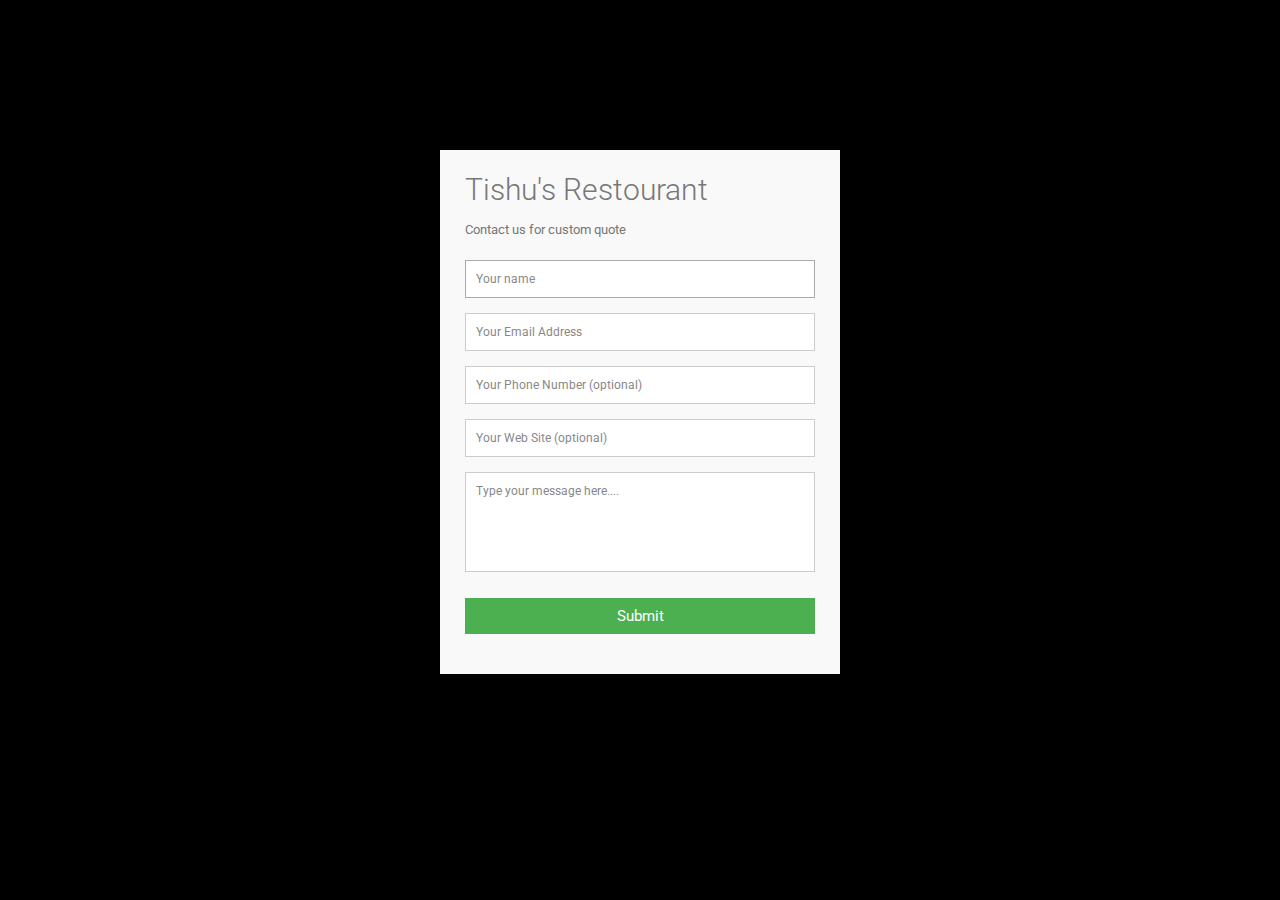
<file: Frontend design-resturant/contact.html>
<!DOCTYPE html>
<html>
  <head>
    <title>Contact Us</title>
    <style>
      @import url(https://fonts.googleapis.com/css?family=Roboto:400,300,600,400italic);
* {
  margin: 0;
  padding: 0;
  box-sizing: border-box;
  -webkit-box-sizing: border-box;
  -moz-box-sizing: border-box;
  -webkit-font-smoothing: antialiased;
  -moz-font-smoothing: antialiased;
  -o-font-smoothing: antialiased;
  font-smoothing: antialiased;
  text-rendering: optimizeLegibility;
}

body {
  font-family: "Roboto", Helvetica, Arial, sans-serif;
  font-weight: 100;
  font-size: 12px;
  line-height: 30px;
  color: #777;
  background: black;
}

.container {
  max-width: 400px;
  width: 100%;
  margin: 0 auto;
  position: relative;
}

#contact input[type="text"],
#contact input[type="email"],
#contact input[type="tel"],
#contact input[type="url"],
#contact textarea,
#contact button[type="submit"] {
  font: 400 12px/16px "Roboto", Helvetica, Arial, sans-serif;
}

#contact {
  background: #F9F9F9;
  padding: 25px;
  margin: 150px 0;
  box-shadow: 0 0 20px 0 rgba(0, 0, 0, 0.2), 0 5px 5px 0 rgba(0, 0, 0, 0.24);
}

#contact h3 {
  display: block;
  font-size: 30px;
  font-weight: 300;
  margin-bottom: 10px;
}

#contact h4 {
  margin: 5px 0 15px;
  display: block;
  font-size: 13px;
  font-weight: 400;
}

fieldset {
  border: medium none !important;
  margin: 0 0 10px;
  min-width: 100%;
  padding: 0;
  width: 100%;
}

#contact input[type="text"],
#contact input[type="email"],
#contact input[type="tel"],
#contact input[type="url"],
#contact textarea {
  width: 100%;
  border: 1px solid #ccc;
  background: #FFF;
  margin: 0 0 5px;
  padding: 10px;
}

#contact input[type="text"]:hover,
#contact input[type="email"]:hover,
#contact input[type="tel"]:hover,
#contact input[type="url"]:hover,
#contact textarea:hover {
  -webkit-transition: border-color 0.3s ease-in-out;
  -moz-transition: border-color 0.3s ease-in-out;
  transition: border-color 0.3s ease-in-out;
  border: 1px solid #aaa;
}

#contact textarea {
  height: 100px;
  max-width: 100%;
  resize: none;
}

#contact button[type="submit"] {
  cursor: pointer;
  width: 100%;
  border: none;
  background: #4CAF50;
  color: #FFF;
  margin: 0 0 5px;
  padding: 10px;
  font-size: 15px;
}

#contact button[type="submit"]:hover {
  background: #43A047;
  -webkit-transition: background 0.3s ease-in-out;
  -moz-transition: background 0.3s ease-in-out;
  transition: background-color 0.3s ease-in-out;
}

#contact button[type="submit"]:active {
  box-shadow: inset 0 1px 3px rgba(0, 0, 0, 0.5);
}

.copyright {
  text-align: center;
}

#contact input:focus,
#contact textarea:focus {
  outline: 0;
  border: 1px solid #aaa;
}

::-webkit-input-placeholder {
  color: #888;
}

:-moz-placeholder {
  color: #888;
}

::-moz-placeholder {
  color: #888;
}

:-ms-input-placeholder {
  color: #888;
}
    </style>
    <body>
      <div class="container">  
  <form id="contact" action="" method="post">
    <h3>Tishu's Restourant</h3>
    <h4>Contact us for custom quote</h4>
    <fieldset>
      <input placeholder="Your name" type="text" tabindex="1" required autofocus>
    </fieldset>
    <fieldset>
      <input placeholder="Your Email Address" type="email" tabindex="2" required>
    </fieldset>
    <fieldset>
      <input placeholder="Your Phone Number (optional)" type="tel" tabindex="3" required>
    </fieldset>
    <fieldset>
      <input placeholder="Your Web Site (optional)" type="url" tabindex="4" required>
    </fieldset>
    <fieldset>
      <textarea placeholder="Type your message here...." tabindex="5" required></textarea>
    </fieldset>
    <fieldset>
      <button name="submit" type="submit" id="contact-submit" data-submit="...Sending">Submit</button>
    </fieldset>
   
  </form>
</div>
    </body>
</html>
</file>
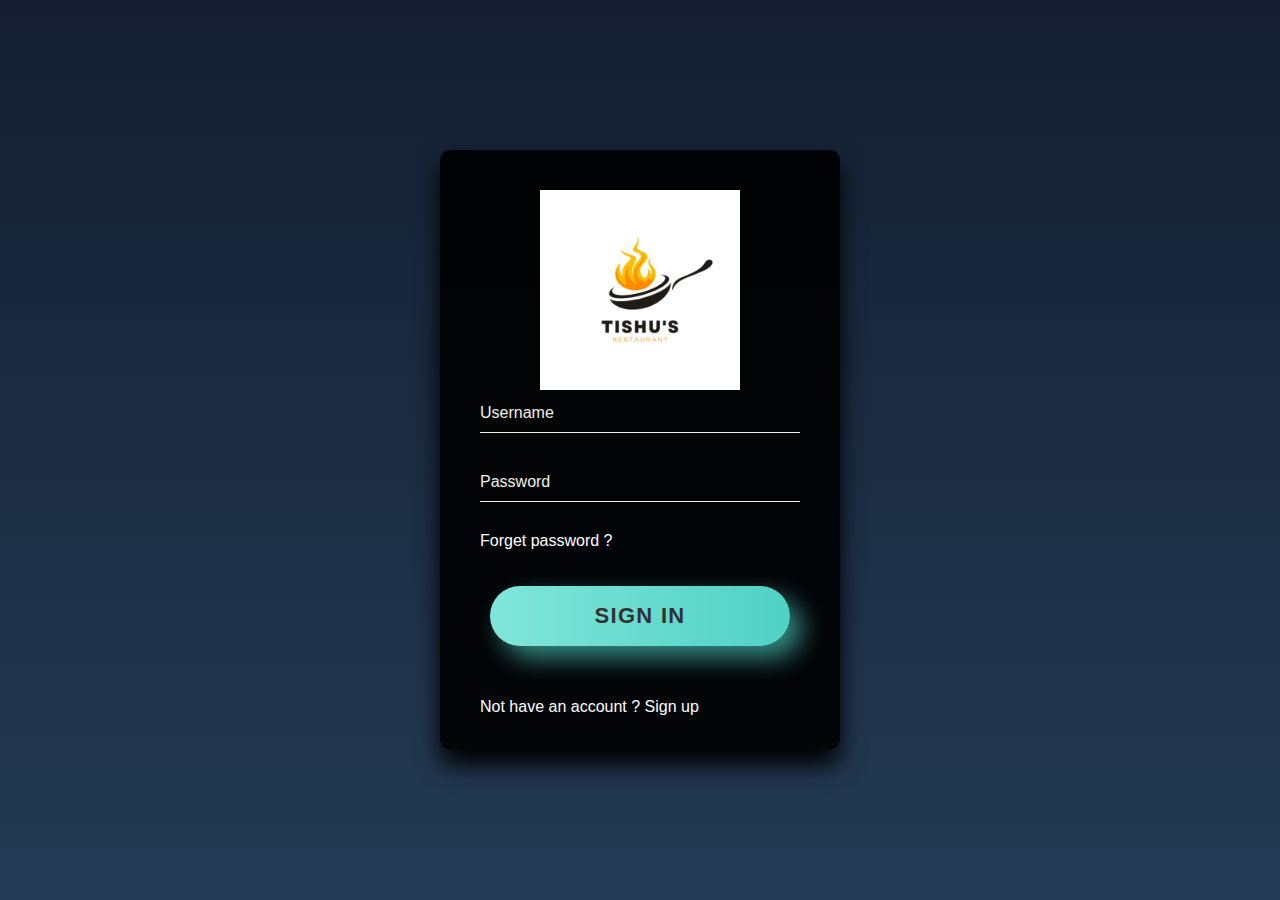
<file: Frontend design-resturant/log.html>
<!DOCTYPE html>
<html>
<head>
	<title>signin</title>
	<style>

		html{
			height: 100%;
		}
		body{
			margin: 0;
			padding: 0;
			font-family: arial,sens-serif;
			background: linear-gradient(#141e30, #243b55);
		}
		.login-box{
			position: absolute;
			top: 50%;
			left: 50%;
			width: 400px;
			height: 600px;
			padding: 40px;
			transform: translate(-50%,-50%);
			background: rgba(0,0,0,0.9);
			box-sizing: border-box;
			box-shadow: 0 15px 25px rgba(0,0,0,10);
			border-radius: 10px;
		}
		.avatar{
			text-align: center;
			margin: 0 0 20px;
			width: 50px;
			margin-left: 120px;
			border-radius: 50%;
		}
		.login-box .user-box{
			position: relative;	
		}
		.login-box .user-box input{
			width: 100%;
			padding: 10px 0;
			font-size: 16px;
			color: #f1eee6;
			margin-bottom: 30px;
			border: none;
			border-bottom: 1px solid #f1eee6;
			outline: none;
			background-color: transparent;
		}
		.login-box .user-box label{
			position: absolute;
			top: 0;
			left: 0;
			padding: 10px 0;
			color: #f1eee6;
			pointer-events: none;
			transition: .6s;
		}
		.login-box .user-box input:focus ~ label,
		.login-box .user-box input:valid ~ label
		{
			top: -20px;
			left: 0px;
			color: #03e9f4;
			font-size: 12px;
		}

         .wrap {
  height: 100%;
  display: flex;
  align-items: center;
  justify-content: center;
}

.button {
  min-width: 300px;
  min-height: 60px;
  font-family: 'Nunito', sans-serif;
  font-size: 22px;
  text-transform: uppercase;
  letter-spacing: 1.3px;
  font-weight: 700;
  color: #313133;
  background: #4FD1C5;
background: linear-gradient(90deg, rgba(129,230,217,1) 0%, rgba(79,209,197,1) 100%);
  border: none;
  border-radius: 1000px;
  box-shadow: 12px 12px 24px rgba(79,209,197,.64);
  transition: all 0.3s ease-in-out 0s;
  cursor: pointer;
  outline: none;
  position: relative;
  padding: 10px;
  }

button::before {
content: '';
  border-radius: 1000px;
  min-width: calc(300px + 12px);
  min-height: calc(60px + 12px);
  border: 6px solid #00FFCB;
  box-shadow: 0 0 60px rgba(0,255,203,.64);
  position: absolute;
  top: 50%;
  left: 50%;
  transform: translate(-50%, -50%);
  opacity: 0;
  transition: all .3s ease-in-out 0s;
}

.button:hover, .button:focus {
  color: #313133;
  transform: translateY(-6px);
}

button:hover::before, button:focus::before {
  opacity: 1;
}

button::after {
  content: '';
  width: 30px; height: 30px;
  border-radius: 100%;
  border: 6px solid #00FFCB;
  position: absolute;
  z-index: -1;
  top: 50%;
  left: 50%;
  transform: translate(-50%, -50%);
  animation: ring 1.5s infinite;
}

button:hover::after, button:focus::after {
  animation: none;
  display: none;
}

@keyframes ring {
  0% {
    width: 15px;
    height: 15px;
    opacity: 1;
  }
  100% {
    width: 200px;
    height: 200px;
    opacity: 0;
  }
}
	</style>
</head>
<body>

<div style="margin-left:80px;">
</div>
   <div class="login-box">
   	   <center><img src="TISHU'S.png" width="200" height="200"></center>
   	   <form action="#">
   	   	<div class="user-box">
   	   		<input type="text" name="" required="">
   	   		<label>Username</label>	
   	   	</div>
   	   	<div class="user-box">
   	   		<input type="password" name="" required="">
   	   		<label>Password</label>	
   	   	</div>
   	   	<a href="#" style="color: white; text-decoration: none;">Forget password ?</a><br><br><br>
   	   	<div class="wrap">
      <button class="button">Sign in</button>
      </div><br><br>
      <p style="color: white;"> Not have an account ?  <a href="signup.html" style="color: white; text-decoration: none; ">Sign up</a></p>
   	   </form>
   </div>

</body>
</html>
</file>
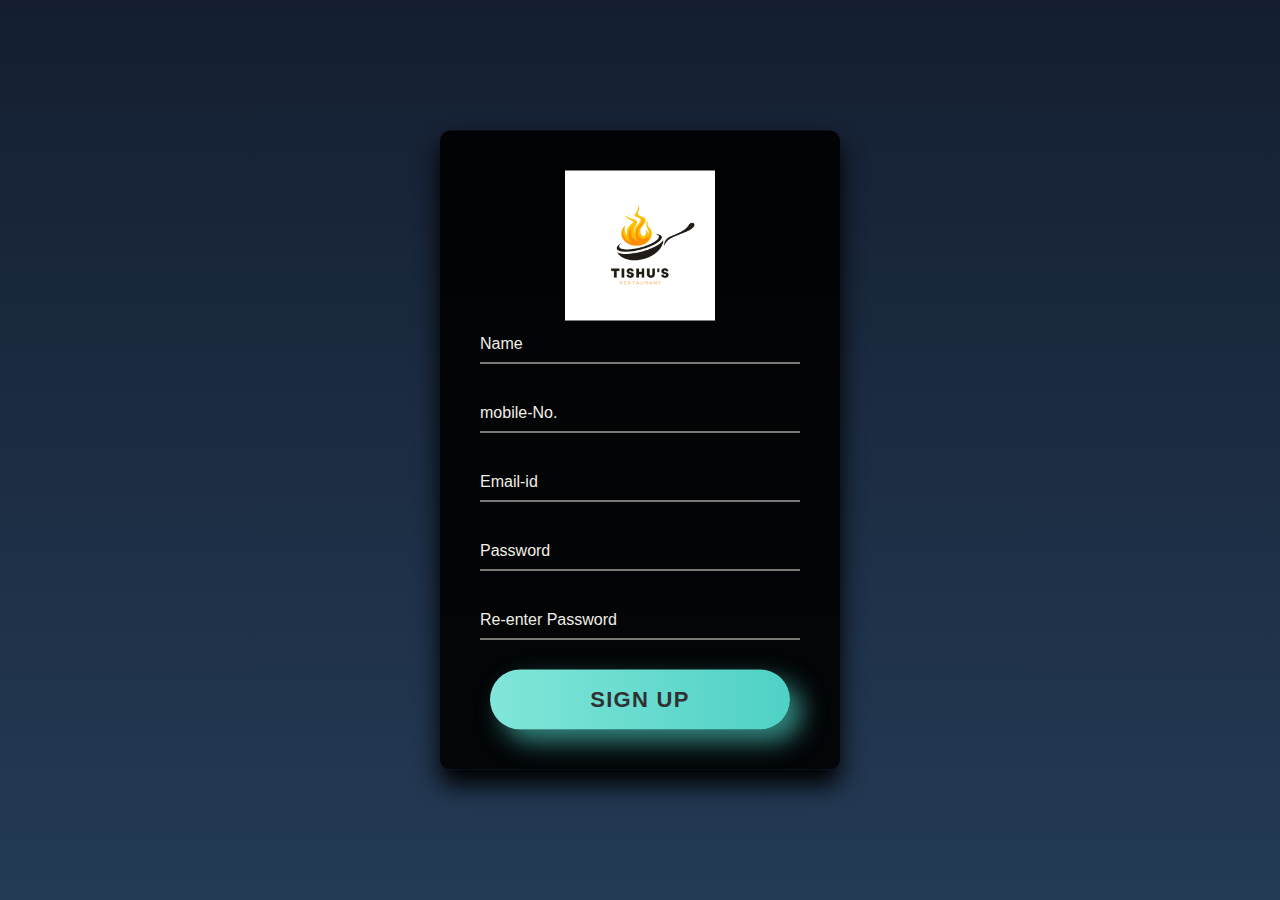
<file: Frontend design-resturant/signup.html>
<!DOCTYPE html>
<html>
<head>
	<title>signup</title>
	<style>
		html{
			height: 100%;
		}
		body{
			margin: 0;
			padding: 0;
			font-family: arial,sens-serif;
			background: linear-gradient(#141e30, #243b55);
		}
		.login-box{
			position: absolute;
			top: 50%;
			left: 50%;
			width: 400px;
			padding: 40px;
			transform: translate(-50%,-50%);
			background: rgba(0,0,0,0.9);
			box-sizing: border-box;
			box-shadow: 0 15px 25px rgba(0,0,0,10);
			border-radius: 10px;
		}
		.avatar{
			text-align: center;
			margin: 0 0 20px;
			width: 50px;
			margin-left: 120px;
			border-radius: 50%;
		}
		.login-box .user-box{
			position: relative;	
		}
		.login-box .user-box input{
			width: 100%;
			padding: 10px 0;
			font-size: 16px;
			color: #f1eee6;
			margin-bottom: 30px;
			border: none;
			border-bottom: 1px solid #f1eee6;
			outline: none;
			background-color: transparent;
		}
		.login-box .user-box label{
			position: absolute;
			top: 0;
			left: 0;
			padding: 10px 0;
			color: #f1eee6;
			pointer-events: none;
			transition: .6s;
		}
		.login-box .user-box input:focus ~ label,
		.login-box .user-box input:valid ~ label
		{
			top: -20px;
			left: 0px;
			color: #03e9f4;
			font-size: 12px;
		}
		.login-box form a
		{
			position: relative;
			display: inline-block;
			padding: 10px 20px;
			color: #03e9f4;
			font-size: 16px;
			text-transform: uppercase;
			text-decoration: none;
			overflow: hidden;
			margin-top: 40px;
			letter-spacing: 4px; 
		}
		.login-box form a:hover{
			background: #03e9f4;
			color: #f1eee6;
			border-radius: 5px;
			box-shadow: 0 0 25px #03e9f4,
			           0 0 50px #03e9f4,
			           0 0 100px #03e9f4; 

		}


.wrap {
  height: 100%;
  display: flex;
  align-items: center;
  justify-content: center;
}

.button {
  min-width: 300px;
  min-height: 60px;
  font-family: 'Nunito', sans-serif;
  font-size: 22px;
  text-transform: uppercase;
  letter-spacing: 1.3px;
  font-weight: 700;
  color: #313133;
  background: #4FD1C5;
background: linear-gradient(90deg, rgba(129,230,217,1) 0%, rgba(79,209,197,1) 100%);
  border: none;
  border-radius: 1000px;
  box-shadow: 12px 12px 24px rgba(79,209,197,.64);
  transition: all 0.3s ease-in-out 0s;
  cursor: pointer;
  outline: none;
  position: relative;
  padding: 10px;
  }

button::before {
content: '';
  border-radius: 1000px;
  min-width: calc(300px + 12px);
  min-height: calc(60px + 12px);
  border: 6px solid #00FFCB;
  box-shadow: 0 0 60px rgba(0,255,203,.64);
  position: absolute;
  top: 50%;
  left: 50%;
  transform: translate(-50%, -50%);
  opacity: 0;
  transition: all .3s ease-in-out 0s;
}

.button:hover, .button:focus {
  color: #313133;
  transform: translateY(-6px);
}

button:hover::before, button:focus::before {
  opacity: 1;
}

button::after {
  content: '';
  width: 30px; height: 30px;
  border-radius: 100%;
  border: 6px solid #00FFCB;
  position: absolute;
  z-index: -1;
  top: 50%;
  left: 50%;
  transform: translate(-50%, -50%);
  animation: ring 1.5s infinite;
}

button:hover::after, button:focus::after {
  animation: none;
  display: none;
}

@keyframes ring {
  0% {
    width: 15px;
    height: 15px;
    opacity: 1;
  }
  100% {
    width: 150px;
    height: 150px;
    opacity: 0;
  }
}
	</style>
</head>
<body>
   <div class="login-box">
   	   <center><img src="TISHU'S.png" width="150" height="150"></center>
   	   <form action="" method="post">
   	   	<div class="user-box">
   	   		<input type="text" name="uname" required="">
   	   		<label>Name</label>	
   	   	</div>
   	   	<div class="user-box">
   	   		<input type="text" name="no" required="">
   	   		<label>mobile-No.</label>	
   	   	</div>
   	   	<div class="user-box">
   	   		<input type="text" name="email" required="">
   	   		<label>Email-id</label>	
   	   	</div>
   	   	<div class="user-box">
   	   		<input type="password" name="password" required="">
   	   		<label>Password</label>	
   	   	</div>
   	   	<div class="user-box">
   	   		<input type="password" name="cpassword" required="">
   	   		<label>Re-enter Password</label>	
   	   	</div>

   	  <div class="wrap">
      <button class="button">Sign up</button>
      </div>	   	
   	   </form>
   </div>

</body>
</html>
</file>
